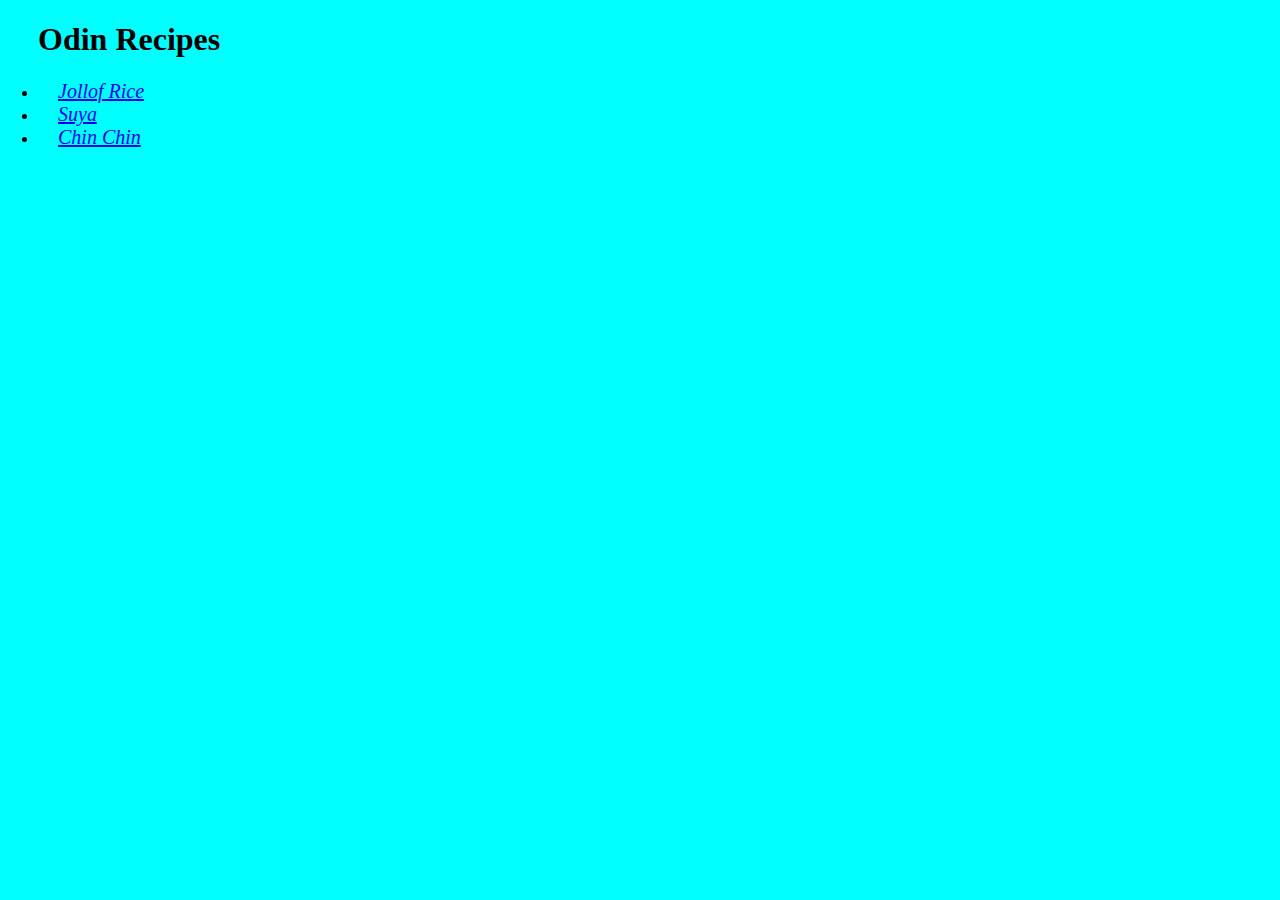
<file: index.html>
<!DOCTYPE html>
<html lang="en">
<head>
    <meta charset="UTF-8">
    <meta name="viewport" content="width=device-width, initial-scale=1.0">
    <title>Document</title>
    <link rel="stylesheet" href="style.css">
</head>
<body class="index-body">
    <h1>Odin Recipes</h1>

    <ul>
        <li><a href="recipes/jollof-rice.html">Jollof Rice</a></li>
        <li><a href="recipes/suya.html">Suya</a></li>
        <li><a href="recipes/chinchin.html">Chin Chin</a></li>
    </ul>
</body>
</html>
</file>
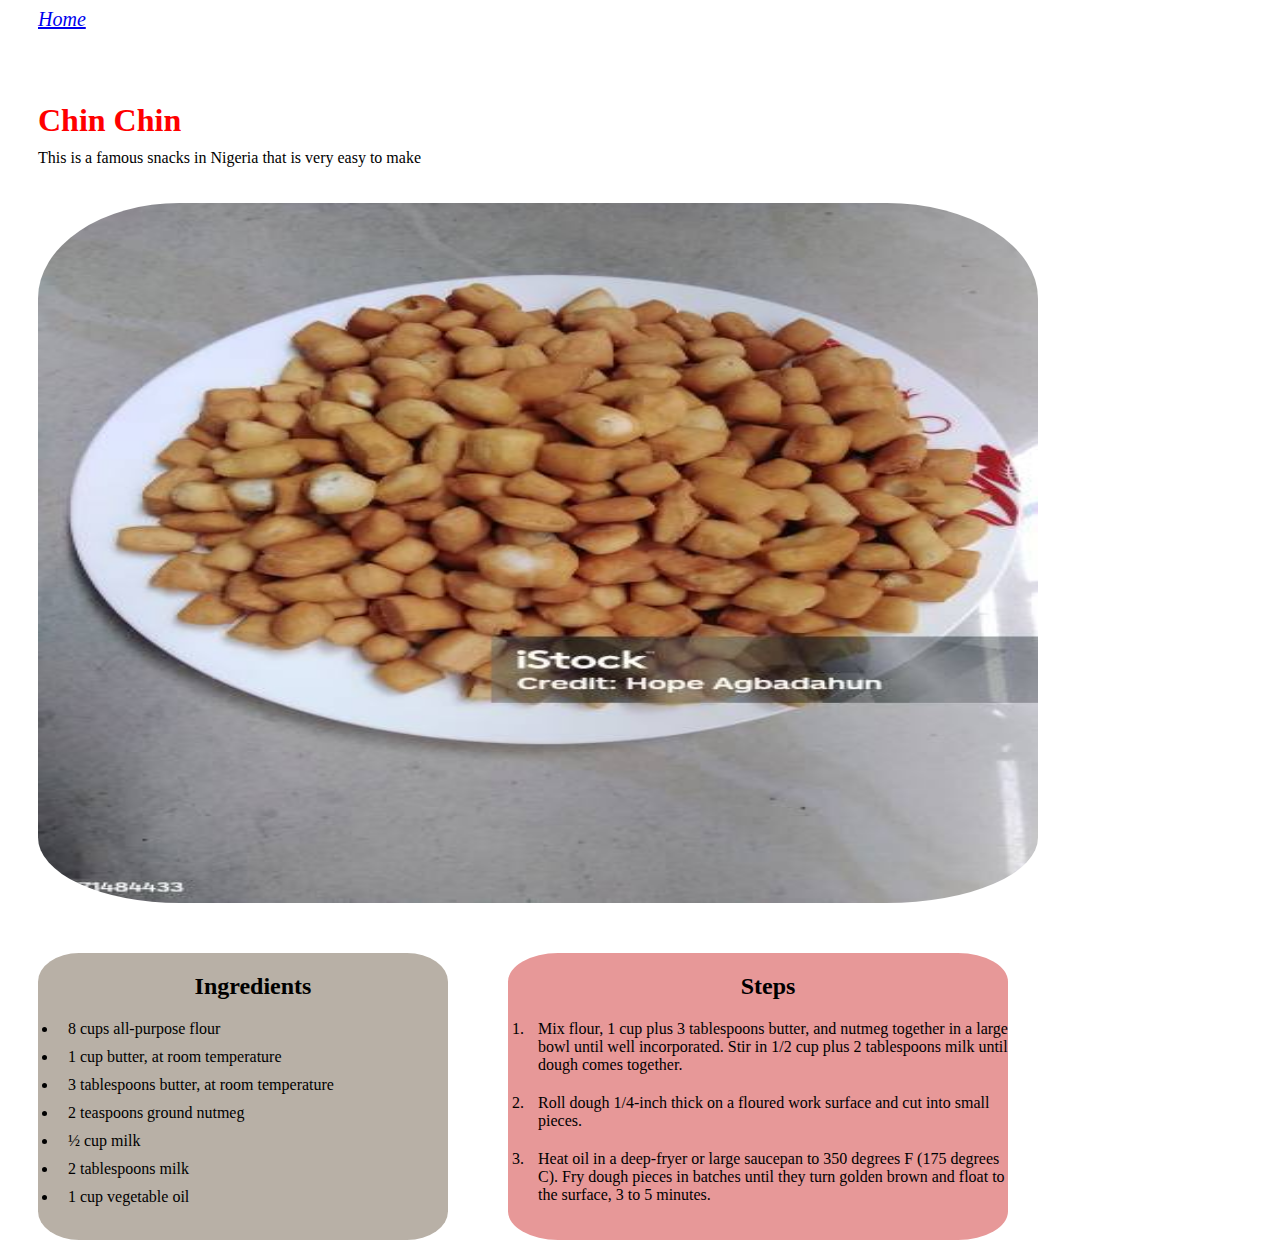
<file: recipes/chinchin.html>
<!DOCTYPE html>
<html lang="en">
<head>
    <meta charset="UTF-8">
    <meta name="viewport" content="width=device-width, initial-scale=1.0">
    <title>Document</title>
    <link rel="stylesheet" href="../style.css">
</head>
<body>
    <a href="../index.html">Home</a>
    <h1 class="recipe-header">Chin Chin</h1>
    <p>This is a famous snacks in Nigeria that is very easy to make</p>

    <img src="../images/chinchin.jpg" alt="Chin Chin" class="chinchin-img">

    <!--
    <h2>Description</h2>
    <p>This is a famous snacks in Nigeria that is very easy to make</p>
    -->

    <div class="recipe-container">
        <div class="ingredients">
            <h2>Ingredients</h2>
            <ul>
                <li>8 cups all-purpose flour</li>
                <li>1 cup butter, at room temperature</li>
                <li>3 tablespoons butter, at room temperature</li>
                <li>2 teaspoons ground nutmeg</li>
                <li>½ cup milk</li>
                <li>2 tablespoons milk</li>
                <li>1 cup vegetable oil</li>
            </ul>
        </div>

        <div class="steps">
            <h2>Steps</h2>
            <ol>
                <li>Mix flour, 1 cup plus 3 tablespoons butter, 
                    and nutmeg together in a large bowl until 
                    well incorporated. Stir in 1/2 cup plus 2 
                    tablespoons milk until dough comes together.</li>
                <li>Roll dough 1/4-inch thick on a floured work 
                    surface and cut into small pieces.</li>
                <li>Heat oil in a deep-fryer or large saucepan 
                    to 350 degrees F (175 degrees C). Fry dough 
                    pieces in batches until they turn golden brown 
                    and float to the surface, 3 to 5 minutes.</li>
            </ol>
        </div>
    </div>
</body>
</html>
</file>
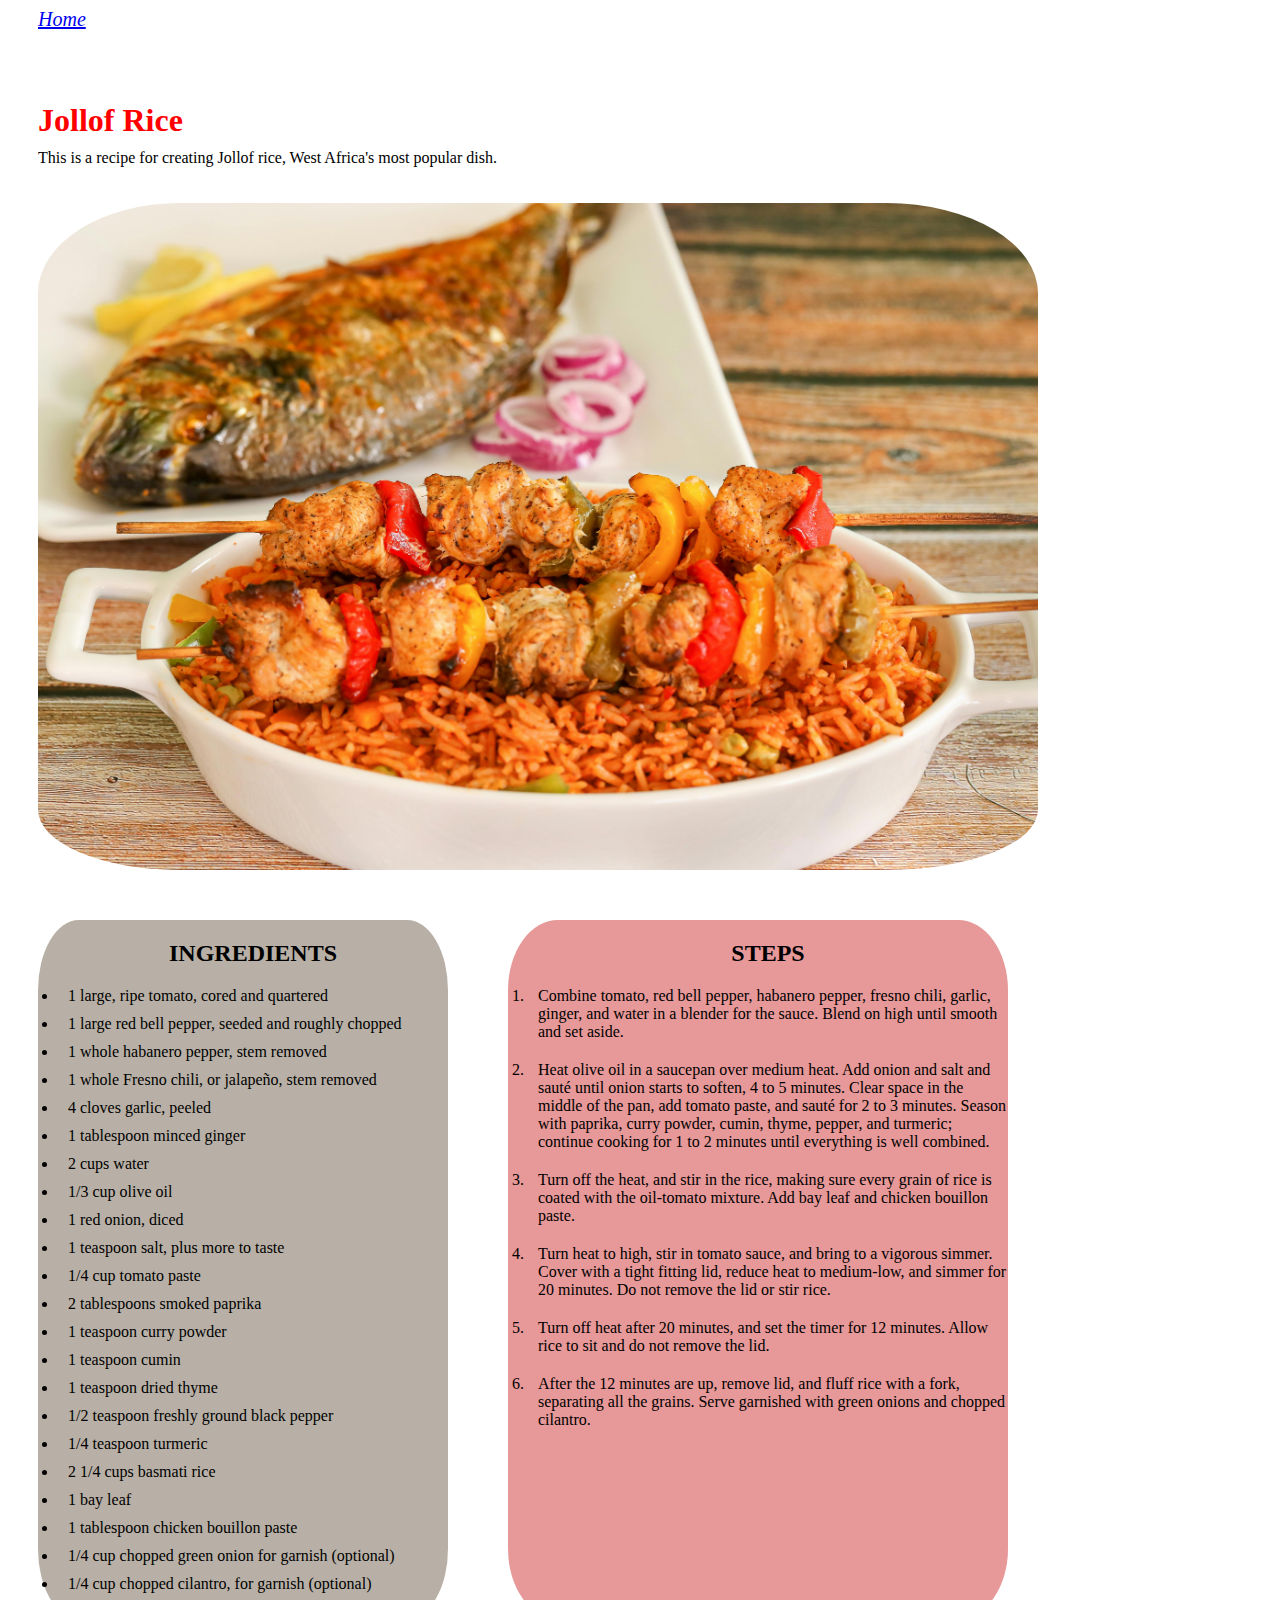
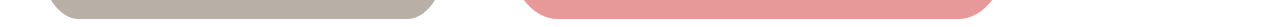
<file: recipes/jollof-rice.html>
<!DOCTYPE html>
<html lang="en">
<head>
    <meta charset="UTF-8">
    <meta name="viewport" content="width=device-width, initial-scale=1.0">
    <title>Document</title>
    <link rel="stylesheet" href="../style.css">
</head>
<body>
    <a href="../index.html">Home</a>
    <h1 class="recipe-header">Jollof Rice</h1>
    <p>This is a recipe for creating Jollof rice, West Africa's most popular dish.</p>

    <img src="../images/jollof.jpg" alt="Jollof Rice">

    <!--
    <div class="description">
        <h2>Description</h2>
        <p>This is a recipe for creating Jollof rice, West Africa's most popular dish.</p>
    </div>
    -->

    <div class="recipe-container">
        <div class="ingredients">
            <h2>INGREDIENTS</h2>
            <ul>
                <li>1 large, ripe tomato, cored and quartered</li>                <li>1 large red bell pepper, seeded and roughly chopped</li>
                <li>1 whole habanero pepper, stem removed</li>
                <li>1 whole Fresno chili, or jalapeño, stem removed</li>
                <li>4 cloves garlic, peeled</li>
                <li>1 tablespoon minced ginger</li>
                <li>2 cups water</li>
                <li>1/3 cup olive oil</li>
                <li>1 red onion, diced</li>
                <li>1 teaspoon salt, plus more to taste</li>
                <li>1/4 cup tomato paste</li>
                <li>2 tablespoons smoked paprika</li>
                <li>1 teaspoon curry powder</li>
                <li>1 teaspoon cumin</li>
                <li>1 teaspoon dried thyme</li>
                <li>1/2 teaspoon freshly ground black pepper</li>                <li>1/4 teaspoon turmeric</li>
                <li>2 1/4 cups basmati rice</li>
                <li>1 bay leaf</li>
                <li>1 tablespoon chicken bouillon paste</li>
                <li>1/4 cup chopped green onion for garnish (optional)</li>                <li>1/4 cup chopped cilantro, for garnish (optional)</li>
                </ul>
            </div>

        <div class="steps">
            <h2>STEPS</h2>
            <ol>
                <li>Combine tomato, red bell pepper, habanero pepper, 
                    fresno chili, garlic, ginger, and water in a blender 
                    for the sauce. Blend on high until smooth and set aside.</li>
                <li>Heat olive oil in a saucepan over medium heat. Add 
                    onion and salt and sauté until onion starts to soften, 
                    4 to 5 minutes. Clear space in the middle of the pan,                     add tomato paste, and sauté for 2 to 3 minutes. Season 
                    with paprika, curry powder, cumin, thyme, pepper, and 
                    turmeric; continue cooking for 1 to 2 minutes until everything 
                    is well combined.</li>
                <li>Turn off the heat, and stir in the rice, making sure 
                    every grain of rice is coated with the oil-tomato mixture. 
                    Add bay leaf and chicken bouillon paste.</li>
                <li>Turn heat to high, stir in tomato sauce, and bring to a 
                    vigorous simmer. Cover with a tight fitting lid, reduce 
                    heat to medium-low, and simmer for 20 minutes. Do not                     remove the lid or stir rice.</li>
                <li>Turn off heat after 20 minutes, and set the timer for 
                    12 minutes. Allow rice to sit and do not remove the lid.</li>
                <li>After the 12 minutes are up, remove lid, and fluff rice 
                    with a fork, separating all the grains. Serve garnished
                    with green onions and chopped cilantro.</li>
            </ol>
        </div>
    </div>
</body>
</html>
</file>
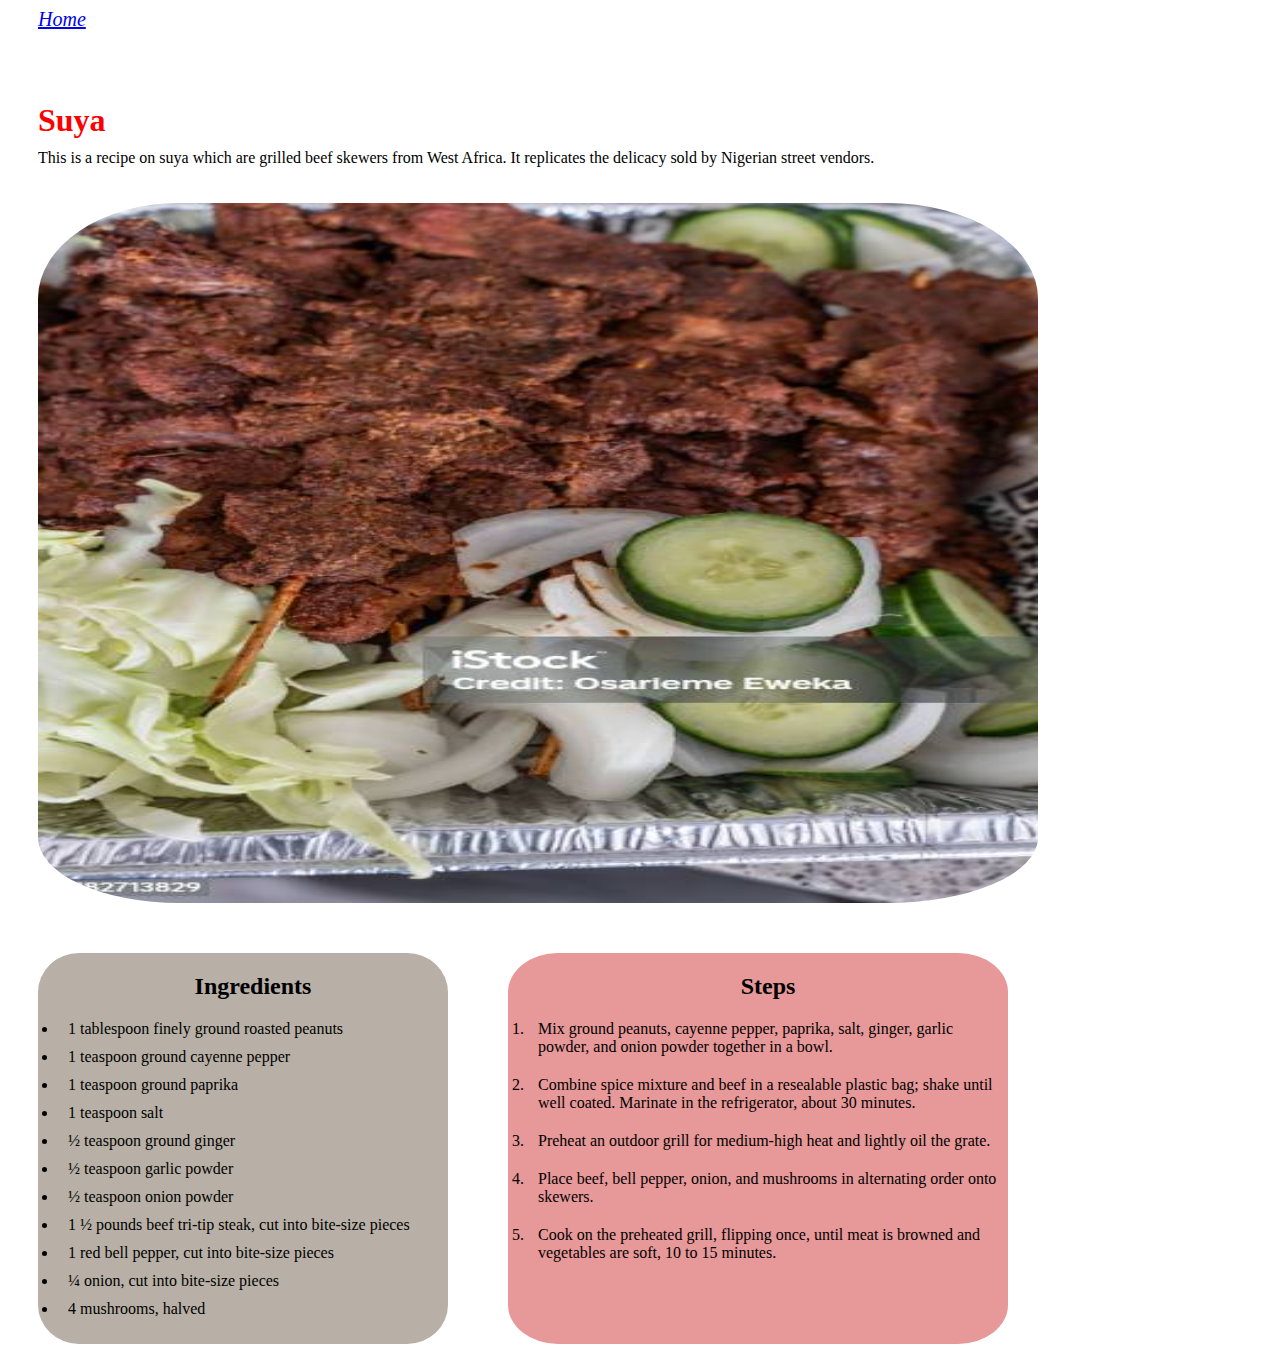
<file: recipes/suya.html>
<!DOCTYPE html>
<html lang="en">
<head>
    <meta charset="UTF-8">
    <meta name="viewport" content="width=device-width, initial-scale=1.0">
    <title>Document</title>
    <link rel="stylesheet" href="../style.css">
</head>
<body>
    <a href="../index.html">Home</a>
    <h1 class="recipe-header">Suya</h1>
    <p>This is a recipe on suya which are grilled beef skewers from West Africa.
        It replicates the delicacy sold by Nigerian street vendors.</p>

    <img src="../images/suya.jpg" alt="Suya" class="suya-img">

    <!--
    <h2>Description</h2>
    <p>This is a recipe on suya which are grilled beef skewers from West Africa.
        It replicates the delicacy sold by Nigerian street vendors.</p>
    -->

    <div class="recipe-container">
        <div class="ingredients">
            <h2>Ingredients</h2>
            <ul>
                <li>1 tablespoon finely ground roasted peanuts</li>
                <li>1 teaspoon ground cayenne pepper</li>
                <li>1 teaspoon ground paprika</li>
                <li>1 teaspoon salt</li>
                <li>½ teaspoon ground ginger</li>
                <li>½ teaspoon garlic powder</li>
                <li>½ teaspoon onion powder</li>
                <li>1 ½ pounds beef tri-tip steak, cut into bite-size pieces</li>
                <li>1 red bell pepper, cut into bite-size pieces</li>
                <li>¼ onion, cut into bite-size pieces</li>
                <li>4 mushrooms, halved</li>
            </ul>
        </div>
        <div class="steps">
            <h2>Steps</h2>
            <ol>
                <li>Mix ground peanuts, cayenne pepper, paprika, salt, ginger, garlic powder, and onion powder together in a bowl.</li>
                <li>Combine spice mixture and beef in a resealable plastic bag; shake until well coated. Marinate in the refrigerator, about 30 minutes.</li>
                <li>Preheat an outdoor grill for medium-high heat and lightly oil the grate.</li>
                <li>Place beef, bell pepper, onion, and mushrooms in alternating order onto skewers.</li>
                <li>Cook on the preheated grill, flipping once, until meat is browned and vegetables are soft, 10 to 15 minutes.</li>
            </ol>
        </div>
    </div>
</body>
</html>
</file>
<file: style.css>
* {
    padding-left: 10px;
}
.index-body {
    background-color: aqua;
}
.recipe-header {
    color: red;
    padding-top: 50px;
    margin-bottom: 10px;
}
a:link {
    font-size: 20px;
    font-style: italic;
}
p {
    margin-top: 10px;
}
img {
    padding-top: 20px;
    width: 1000px;
    height: auto;
    border-radius: 15%;
    display: block;
    padding-bottom: 50px;
}
.suya-img, .chinchin-img {
    height: 700px;
}
.recipe-container {
    display: flex; 
    font-family: Georgia, 'Times New Roman', Times, serif;
}
.ingredients {
    background-color: rgb(184, 176, 166);
    width: 400px;
    border-radius: 10%;
    margin-right: 60px;
}
.ingredients h2 {
    text-align: center;
}
.ingredients ul li {
    padding-bottom: 10px;
}
.steps {
    box-sizing: border-box;
    width: 500px;
    background-color: #e79898;
    border-radius: 10%;
}
.steps h2 {
    text-align: center;
}
.steps ol li {
    padding-bottom: 20px;
}
</file>
